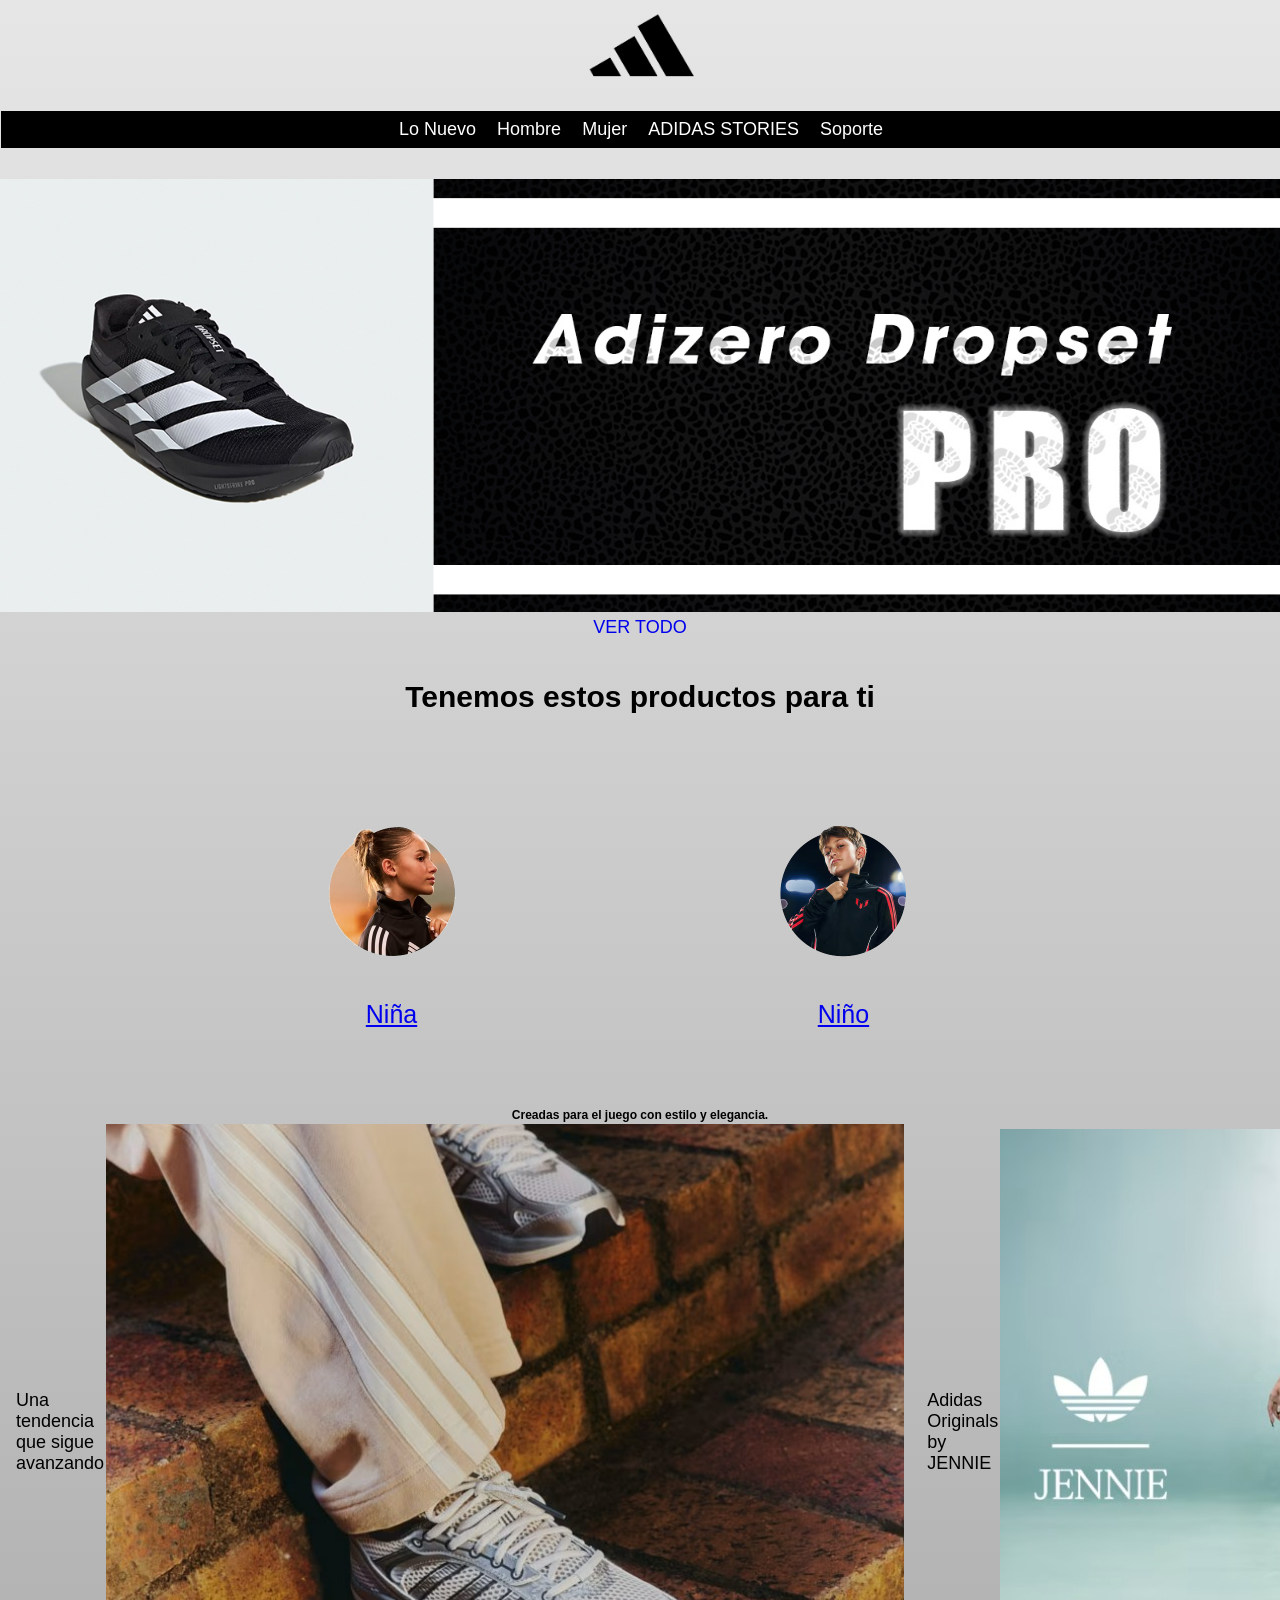
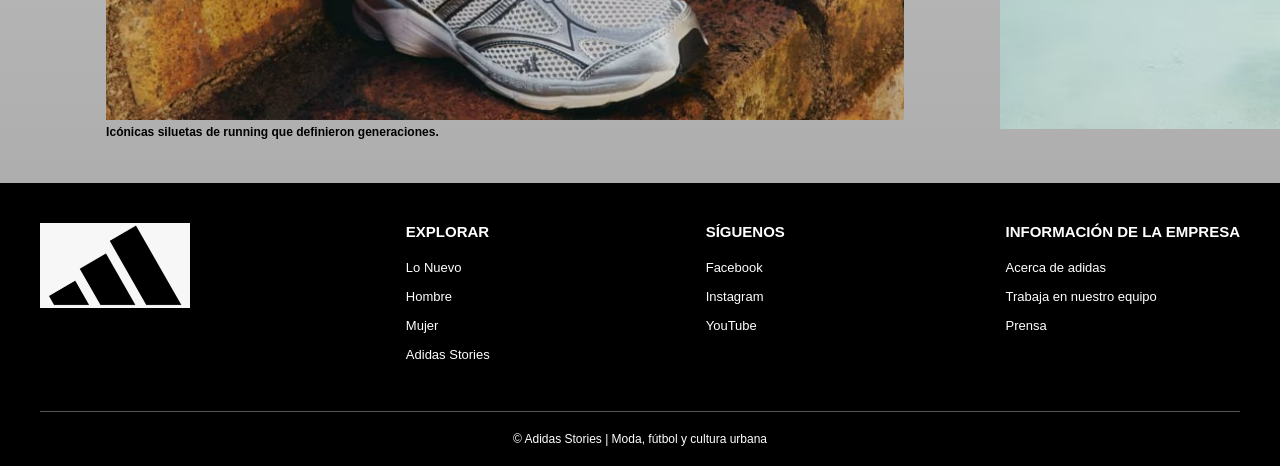
<file: index.html>
<!DOCTYPE html>
<html lang="en">
<head>
    <meta charset="UTF-8">
    <meta name="viewport" content="width=device-width, initial-scale=1.0">
    <title>Adidas</title>
    <link rel="stylesheet" href="CSS/estilo-web.css">
    <link rel="stylesheet" href="CSS-FOOTER/estilo-footer.css">
    <link rel="shortcut icon" href="imagenes/favicon.png" type="image-png">
    <link rel="stylesheet" href="CSS/stories.css">
</head>
<body>
    <header>
        <center><a href="index.html"><img src="imagenes/logo-adidas.png" width="10%"></a></center>
    </header>
    <nav>
        <h3>&nbsp;<menu></menu></h3>
        <ul><center>
            <a href="index.html"><li>Lo Nuevo</li></a>
            <a href="hombre.html"><li>Hombre</li></a>
            <a href="mujer.html"><li>Mujer</li></a>
            <a href="ADIDAS-STORIES.html"><li>ADIDAS STORIES</li></a>
            <a href="#"><li>Soporte</li></a>
        </center>
        </ul>
    </nav>
    <section>
    </section>
    <CENTER>
        <img src="imagenes/Banner-01.jpg" width="100%">
        <a href="https://www.adidas.pe/zapatillas-adizero-evo-sl" 
        target="_blank" style="text-decoration: none;">
            VER TODO 
        </a>
    </CENTER>
    </section>
    <br>
    <br>
    <center>
        <article>
            <h2>Tenemos estos productos para ti</h2>
        </article>
    </center>
    <br><br>
    <section>
        <ul>
        <li><a href="#"><img src="imagenes/nina.png" width="50%"><br>Niña</a></li>
        <li><a href="#"><img src="imagenes/nino.png" width="50%"><br>Niño</a><li></li>
        </ul>
    </section>
    <br><br>
    <center>
        <table>
            <tr>
                <td>&nbsp;</td>
                <td>&nbsp;</td>
                <td>Una tendencia que sigue avanzando</td>
                <td>
                    <a href="#" ><img src="imagenes/1.jpg"></a>
                    <h6>Icónicas siluetas de running que definieron generaciones.</h6>
                </td>
                <td>&nbsp;</td>
                <td>&nbsp;</td>
                <td>&nbsp;</td>
                <td>Adidas Originals by JENNIE</td>
                <td><a href="#"><img src="imagenes/2.jpg"></a></td>
                <h6>Creadas para el juego con estilo y elegancia.</h6></td>
            </tr>
        </table>
    </center>
    <br>
    <br>
    <footer class="stories-footer">

        <div class="stories-footer-contenido">

            <div class="stories-footer-logo">
                <a href="index.html">
                    <img src="imagenes/Adidas-Logo.jpg" alt="Adidas">
                </a>
            </div>

            <div class="stories-footer-columna">
                <h4>EXPLORAR</h4>

                <ul>
                    <li><a href="index.html">Lo Nuevo</a></li>
                    <li><a href="hombre.html">Hombre</a></li>
                    <li><a href="mujer.html">Mujer</a></li>
                    <li><a href="ADIDAS-STORIES.html">Adidas Stories</a></li>
                </ul>
            </div>

            <div class="stories-footer-columna">
                <h4>SÍGUENOS</h4>

                <ul>
                    <li><a href="https://www.facebook.com/adidas" target="_blank">Facebook</a></li>
                    <li><a href="https://www.instagram.com/adidaspe/">Instagram</a></li>
                    <li><a href="https://www.youtube.com/c/adidas">YouTube</a></li>
                </ul>
            </div>

            <div class="stories-footer-columna">
                <h4>INFORMACIÓN DE LA EMPRESA</h4>

                <ul>
                    <li><a href="https://www.adidas.pe/">Acerca de adidas</a></li>
                    <li><a href="https://www.adidas.pe/">Trabaja en nuestro equipo</a></li>
                    <li><a href="https://www.adidas.pe/">Prensa</a></li>
                </ul>
            </div>

        </div>

        <div class="stories-footer-final">
            <p>© Adidas Stories | Moda, fútbol y cultura urbana</p>
        </div>

    </footer>
</body>
</html>
</file>
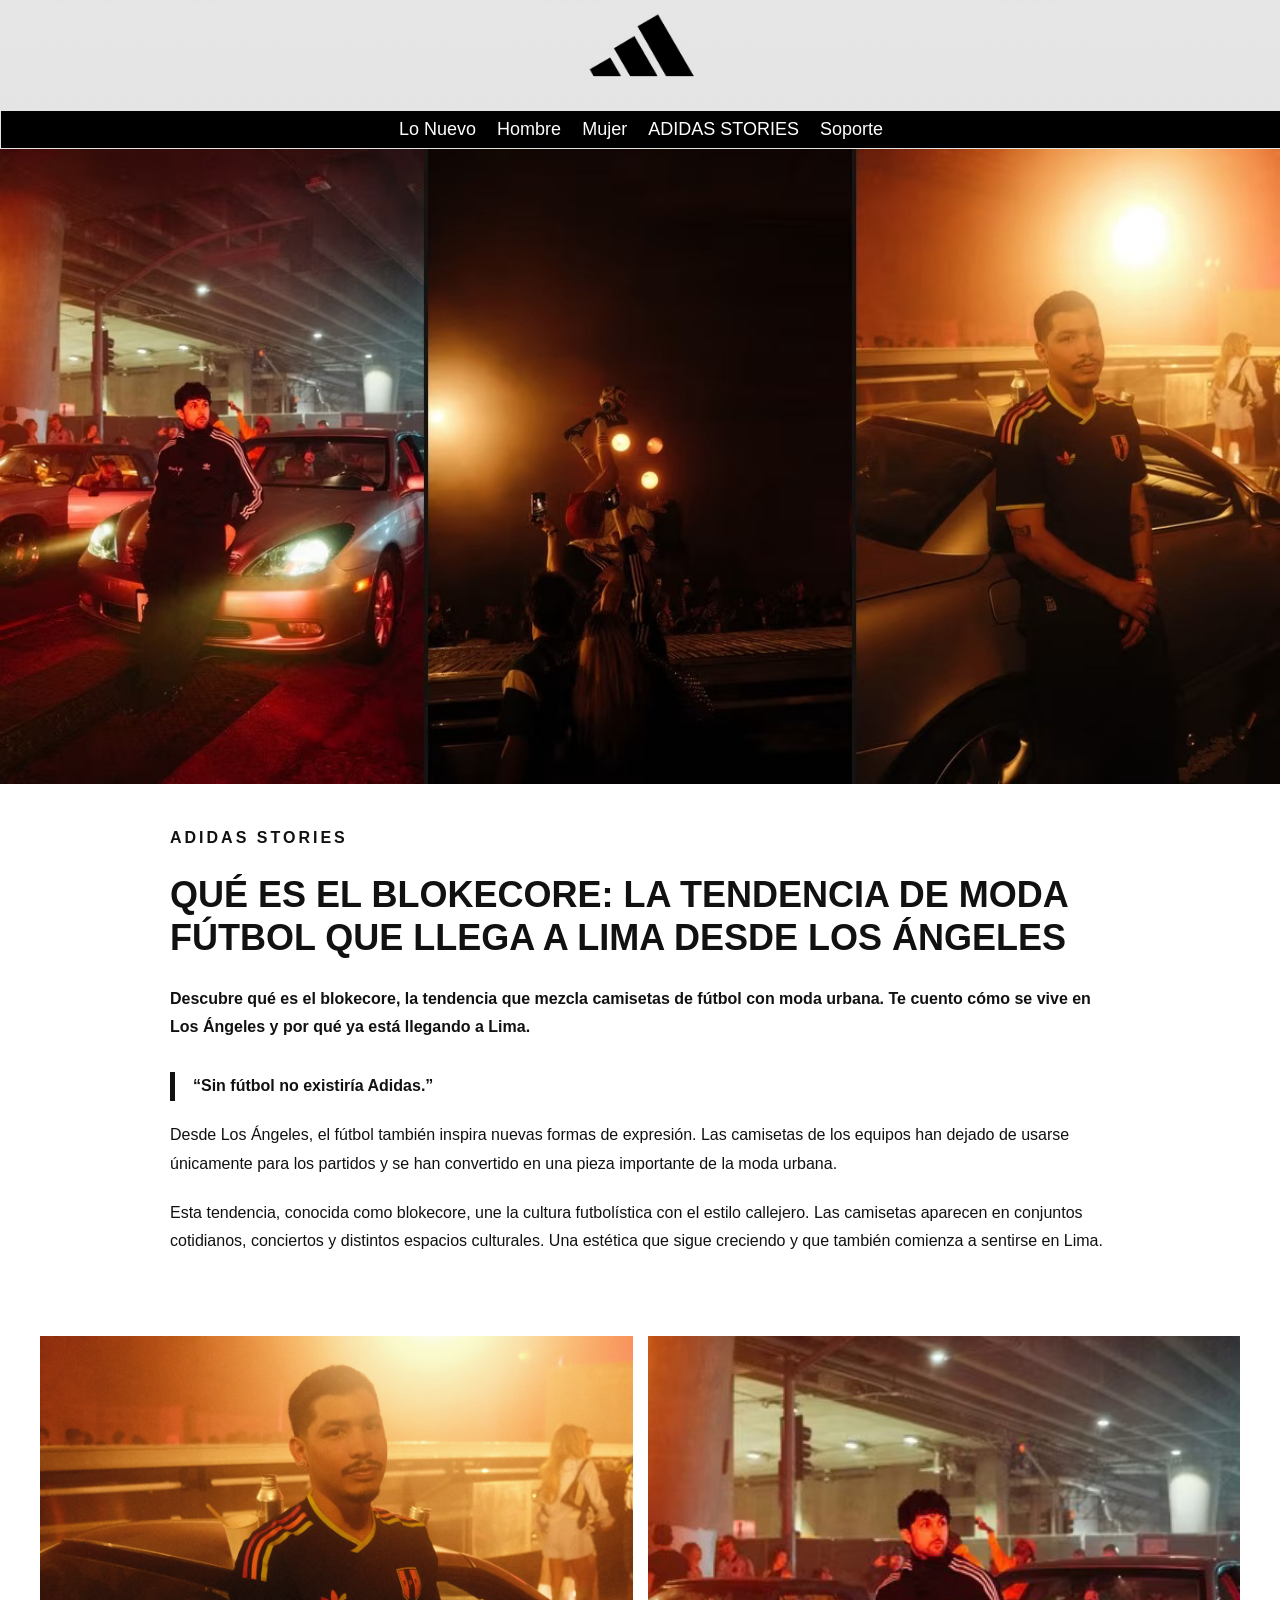
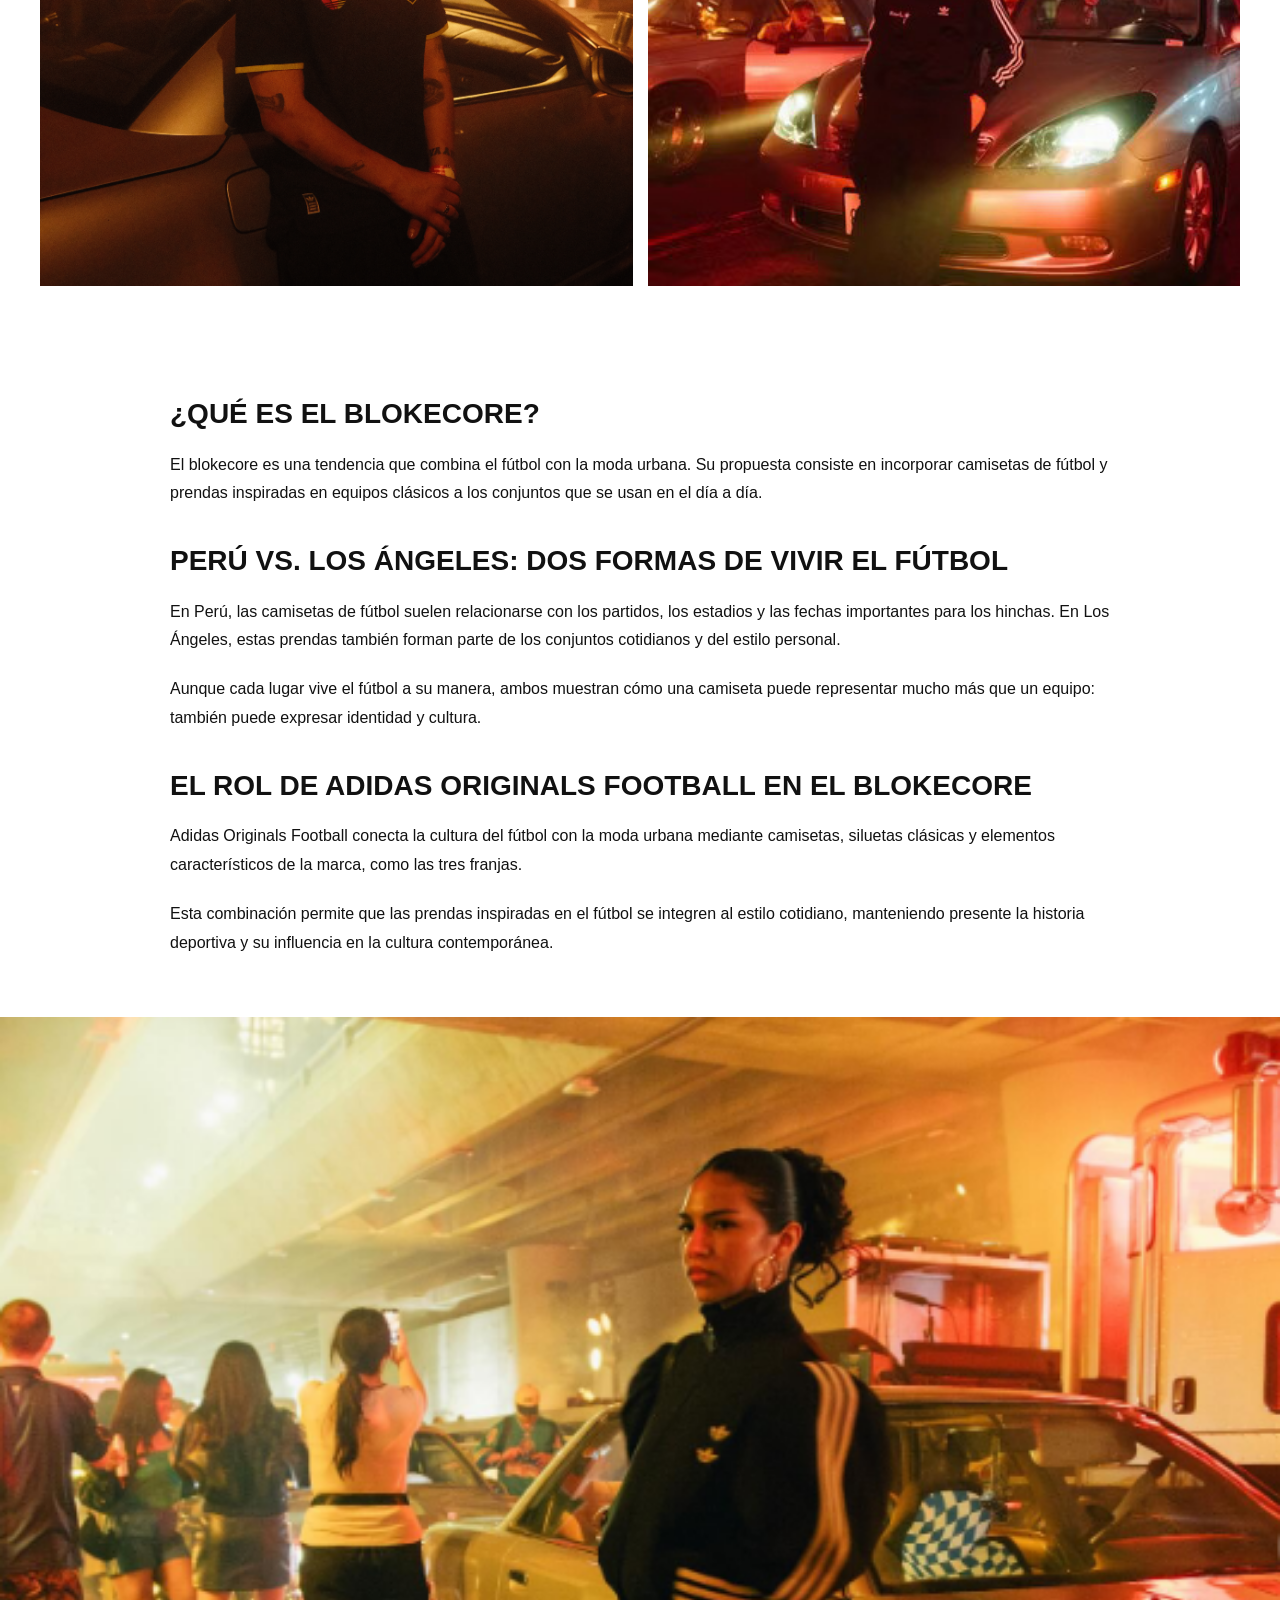
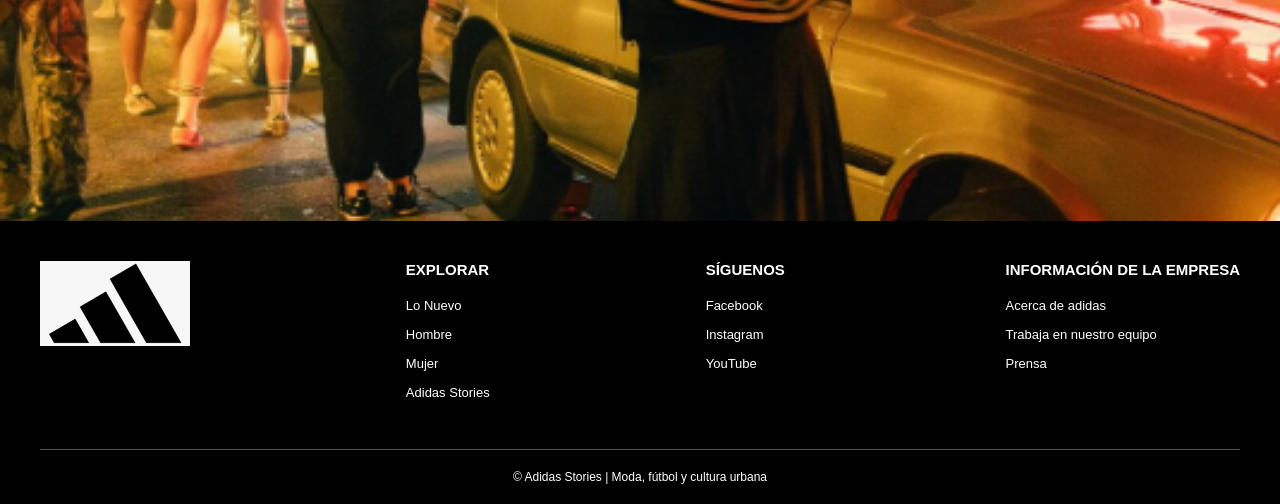
<file: ADIDAS-STORIES.html>
<!DOCTYPE html>
<html lang="es">
<head>
    <meta charset="UTF-8">
    <meta name="viewport" content="width=device-width, initial-scale=1.0">
    <title>ADIDAS STORIES</title>
    <link rel="stylesheet" href="CSS/estilo-web.css">
    <link rel="stylesheet" href="CSS-FOOTER/estilo-footer.css">
    <link rel="stylesheet" href="CSS/stories.css">
    <link rel="shortcut icon" href="imagenes/favicon.png" type="image/png">
</head>

<body>

    <header>
        <center>
            <a href="index.html">
                <img src="imagenes/logo-adidas.png" width="10%" alt="Logo Adidas">
            </a>
        </center>
    </header>

    <nav>
        <h3>&nbsp;<menu></menu></h3>

        <ul>
            <center>
                <a href="index.html"><li>Lo Nuevo</li></a>
                <a href="hombre.html"><li>Hombre</li></a>
                <a href="mujer.html"><li>Mujer</li></a>
                <a href="ADIDAS-STORIES.html"><li>ADIDAS STORIES</li></a>
                <a href="#"><li>Soporte</li></a>
            </center>
        </ul>
    </nav>


    <div class="stories">

        <div class="stories-banner">
            <img src="imagenes/BANNER-1.jpg" alt="Adidas Stories">
        </div>

        <section class="stories-texto">

            <p class="stories-etiqueta">ADIDAS STORIES</p>

            <h1>
                QUÉ ES EL BLOKECORE: LA TENDENCIA DE MODA FÚTBOL
                QUE LLEGA A LIMA DESDE LOS ÁNGELES
            </h1>

            <p class="stories-intro">
                Descubre qué es el blokecore, la tendencia que mezcla
                camisetas de fútbol con moda urbana. Te cuento cómo se
                vive en Los Ángeles y por qué ya está llegando a Lima.
            </p>

            <p class="stories-cita">
                “Sin fútbol no existiría Adidas.”
            </p>

            <p>
                Desde Los Ángeles, el fútbol también inspira nuevas formas
                de expresión. Las camisetas de los equipos han dejado de
                usarse únicamente para los partidos y se han convertido
                en una pieza importante de la moda urbana.
            </p>

            <p>
                Esta tendencia, conocida como blokecore, une la cultura
                futbolística con el estilo callejero. Las camisetas aparecen
                en conjuntos cotidianos, conciertos y distintos espacios
                culturales. Una estética que sigue creciendo y que también
                comienza a sentirse en Lima.
            </p>

        </section>

        <div class="stories-galeria">

            <table>
                <tr>
                    <td>
                        <img src="imagenes/IMAGEN-11.jpg"
                             alt="Estilo urbano inspirado en el fútbol">
                    </td>

                    <td>
                        <img src="imagenes/IMAGEN - 22.jpg"
                             alt="Moda urbana y camiseta de fútbol">
                    </td>
                </tr>
            </table>

        </div>

        <section class="stories-texto stories-texto-secundario">

            <h2>¿QUÉ ES EL BLOKECORE?</h2>

            <p>
                El blokecore es una tendencia que combina el fútbol con
                la moda urbana. Su propuesta consiste en incorporar
                camisetas de fútbol y prendas inspiradas en equipos
                clásicos a los conjuntos que se usan en el día a día.
            </p>

            <h2>PERÚ VS. LOS ÁNGELES: DOS FORMAS DE VIVIR EL FÚTBOL</h2>

            <p>
                En Perú, las camisetas de fútbol suelen relacionarse con
                los partidos, los estadios y las fechas importantes para
                los hinchas. En Los Ángeles, estas prendas también forman
                parte de los conjuntos cotidianos y del estilo personal.
            </p>

            <p>
                Aunque cada lugar vive el fútbol a su manera, ambos
                muestran cómo una camiseta puede representar mucho más
                que un equipo: también puede expresar identidad y cultura.
            </p>

            <h2>EL ROL DE ADIDAS ORIGINALS FOOTBALL EN EL BLOKECORE</h2>

            <p>
                Adidas Originals Football conecta la cultura del fútbol
                con la moda urbana mediante camisetas, siluetas clásicas
                y elementos característicos de la marca, como las tres
                franjas.
            </p>

            <p>
                Esta combinación permite que las prendas inspiradas en
                el fútbol se integren al estilo cotidiano, manteniendo
                presente la historia deportiva y su influencia en la
                cultura contemporánea.
            </p>

        </section>

        <div class="stories-imagen-final">
            <img src="imagenes/IMAGEN-33.png"
                 alt="Adidas Originals Football y la cultura urbana">
        </div>

    </div>

    <footer class="stories-footer">

        <div class="stories-footer-contenido">

            <div class="stories-footer-logo">
                <a href="index.html">
                    <img src="imagenes/Adidas-Logo.jpg" alt="Adidas">
                </a>
            </div>

            <div class="stories-footer-columna">
                <h4>EXPLORAR</h4>

                <ul>
                    <li><a href="index.html">Lo Nuevo</a></li>
                    <li><a href="hombre.html">Hombre</a></li>
                    <li><a href="mujer.html">Mujer</a></li>
                    <li><a href="ADIDAS-STORIES.html">Adidas Stories</a></li>
                </ul>
            </div>

            <div class="stories-footer-columna">
                <h4>SÍGUENOS</h4>

                <ul>
                    <li><a href="https://www.facebook.com/adidas" target="_blank">Facebook</a></li>
                    <li><a href="https://www.instagram.com/adidaspe/">Instagram</a></li>
                    <li><a href="https://www.youtube.com/c/adidas">YouTube</a></li>
                </ul>
            </div>

            <div class="stories-footer-columna">
                <h4>INFORMACIÓN DE LA EMPRESA</h4>

                <ul>
                    <li><a href="https://www.adidas.pe/">Acerca de adidas</a></li>
                    <li><a href="https://www.adidas.pe/">Trabaja en nuestro equipo</a></li>
                    <li><a href="https://www.adidas.pe/">Prensa</a></li>
                </ul>
            </div>

        </div>

        <div class="stories-footer-final">
            <p>© Adidas Stories | Moda, fútbol y cultura urbana</p>
        </div>

    </footer>

</body>
</html>
</file>
<file: CSS/estilo-web.css>
*{
    margin: 5px;
    padding: 8px;
}
body{
    font-family: sans-serif;
    font-size: 12px;
    background: linear-gradient(rgb(231, 225, 225), 
    rgb(163, 162, 162));
}
h3{
display: none;
}
nav{
align-items: center;
margin: 1px;
width: 100%;
}
nav ul li{
    display: inline-block;
    padding: 2px;
    color: white;
    background: black;
}
nav ul{
    list-style: none;
    background: black;
}
nav ul li:hover{
    font-family:Arial, Helvetica, sans-serif;
    display:inline-block;
    padding: 4px;
    background: white;
    color: black;
}
section{
    background: rgb(73, 75, 73);
    font-family: Impact, Haettenschweiler, 'Arial Narrow Bold', sans-serif;
    margin: auto;
    width: auto;
    align-items: center;
    color: white;
    font-size: 25px;
    padding: 15px;
}
h2{
    font-size: 30px;
    color: black;
    font-family:Impact, Haettenschweiler, 'Arial Narrow Bold', sans-serif;
}
h2:hover{
    padding: 2px;
    color: red;
}
section{
    width: 100%;
    margin: auto;
    text-align: center;
}
section ul{
    width: 100%;
    list-style: none;
}
section ul li{
    text-align: center;
    font-family: sans-serif;
    color: aqua;
    background: none;
    display: inline-block;
    padding: 1.8%;
}
h4{
    font-size: 12px;
    color: white;
}
section ul li{
    background: none;
    border-radius: 5px;
    -moz-border-radius:35px;
    -webkit-border-radius: 35px;
}
table tr td a img:hover{
    max-width: 100%;
    background-color: transparent;
}
section ul li a img{
    max-width: 100%;
    background-color: transparent;
}
section ul li a img:hover{
    background: rgb(8, 8, 8);
    border-radius: 5px;
    -moz-border-radius: 35px;
    -webkit-border-radius: 35px;
}
*{
margin: 0px;
padding: 0px;
}
body{
    font-family: sans-serif;
    font-size: 18px;
    background: linear-gradient(rgb(230, 230, 230), rgb(165,165,165));
}
h3{
display: none;
}
nav{
align-items: center;
margin: 1px;
width: 100%;
}
nav ul li{
    display: inline-block;
    padding: 8px;
    color: white;
    background: black;
    transition: .5s;
    transition-delay: .08s;
}
nav ul{
    list-style: none;
    background: black;
}
nav ul li:hover{
    font-family: Arial, Helvetica, sans-serif;
    display: inline-block;
    padding: 2px;
    background: white;
    color: black;
    border-radius: 5px;
    transition: .5s;
}
section{
    background: none;
    font-family: Impact, Haettenschweiler, 'Arial Narrow Bold', sans-serif;
    margin: auto;
    width: auto;
    align-items: center;
    color: white;
    font-size: 25px;
    padding: 15px;
}

section{
    width: 100%;
    margin: auto;
    text-align: center;
}
section ul{
    width: 100%;
    list-style: none;
}
section ul li{
    text-align: center;
    font-family: sans-serif;
    color: aqua;
    background: white;
    background-image: image(img/1.jpeg);
    display: inline-block;
    padding: 1.8%;
}
h4{
    font-size: 12px;
    color: white;
}
section ul li{
    background: none;
    border-radius: 5px;
    -moz-border-radius: 35px;
    -webkit-border-radius: 35px;
}
table tr td a img:hover{
   max-width: 100%;
   background-color: transparent;
}
section ul li a img{
    max-width: 100%;
    background-color: transparent;
    transition: .5s;
}
section ul li a img:hover{
    background: black;
    border-radius: 10px;
    -moz-border-radius:35px;
    -webkit-border-radius:35px;
    transition: .5s;
}



::selection{
    color: gray;
    background-color: black;
}
</file>
<file: CSS-FOOTER/estilo-footer.css>
*{
    margin: 0px;
    padding: 0px;
    box-sizing: border-box;
    list-style: none;
}
.container{
    max-width: 1200px;
    margin: 0px;
}
.footer{
    background-color: none;
    padding: 50px;
}
.footer-row{
    display: flex;
    flex-wrap: wrap;
}
.footer-link {
 width: 25%;
 padding: 15px;
}
.footer-link h4{
    font-size:15px;
    font-family:sans-serif;
    color: white;
    border-bottom: 2px;
    display: inline-block;
    padding-bottom: 10px;
}
.footer-link ul li a{
    font-size: 15px;
    color: white;
    display: block;
    margin-bottom: 15px;
    transition: all .3s ease;
}
.footer-link ul li a:hover{
   color: yellow;
   padding-left: 15px;
}
@media (max-width<.950px){
    .footer-row{
        width: 100%;
        margin-bottom: 29px;
    }
}
</file>
<file: CSS/stories.css>
.stories {
    width: 100%;
    margin: 0;
    padding: 0;
    background-color: white;
    color: #111111;
    font-family: Arial, Helvetica, sans-serif;
}

.stories-banner {
    width: 100%;
    margin: 0;
    padding: 0;
}

.stories-banner img {
    display: block;
    width: 100%;
    height: auto;
}

.stories section.stories-texto {
    display: block;
    width: 100%;
    max-width: 1000px;
    margin: 0 auto;
    padding: 40px 30px;
    box-sizing: border-box;
    background: white;
    color: #111111;
    font-family: Arial, Helvetica, sans-serif;
    font-size: 16px;
    text-align: left;
    line-height: 1.8;
}

.stories-etiqueta {
    font-size: 13px;
    font-weight: bold;
    letter-spacing: 3px;
    margin-bottom: 18px;
}

.stories-texto h1 {
    color: #111111;
    font-family: Arial, Helvetica, sans-serif;
    font-size: 36px;
    line-height: 1.2;
    font-weight: bold;
    margin: 0 0 25px;
    padding: 0;
}

.stories-intro {
    font-size: 19px;
    font-weight: bold;
    margin-bottom: 25px;
}

.stories-cita {
    font-size: 25px;
    font-weight: bold;
    border-left: 5px solid #111111;
    padding-left: 18px;
    margin: 30px 0;
}

.stories-texto p {
    color: #111111;
    font-family: Arial, Helvetica, sans-serif;
    font-size: 16px;
    line-height: 1.8;
    margin-bottom: 20px;
}

.stories-texto h2 {
    color: #111111;
    font-family: Arial, Helvetica, sans-serif;
    font-size: 28px;
    line-height: 1.3;
    font-weight: bold;
    margin: 35px 0 18px;
    padding: 0;
}

.stories-texto h2:hover {
    color: #111111;
    padding: 0;
}


.stories-galeria {
    width: 100%;
    padding: 0 25px;
    margin: 20px auto 35px;
    box-sizing: border-box;
}

.stories-galeria table {
    width: 100%;
    border-collapse: separate;
    border-spacing: 15px 0;
    table-layout: fixed;
}

.stories-galeria td {
    width: 50%;
    padding: 0;
    vertical-align: top;
}

.stories-galeria img {
    display: block;
    width: 100%;
    height: 550px;
    object-fit: cover;
    object-position: center;
}

.stories-imagen-final {
    width: 100%;
    margin: 0;
    padding: 0;
}

.stories-imagen-final img {
    display: block;
    width: 100%;
    height: auto;
}

footer.stories-footer {
    display: block;
    width: 100%;
    background-color: black;
    color: white;
    padding: 40px 30px 0;
    box-sizing: border-box;
    font-family: Arial, Helvetica, sans-serif;
}

.stories-footer-contenido {
    max-width: 1200px;
    margin: 0 auto;
    display: flex;
    flex-wrap: wrap;
    justify-content: space-between;
    align-items: flex-start;
    gap: 30px;
}

.stories-footer-logo {
    width: 18%;
}

.stories-footer-logo img {
    display: block;
    width: 100%;
    max-width: 150px;
    height: auto;
}

.stories-footer-columna {
    min-width: 150px;
}

.stories-footer-columna h4 {
    color: white;
    font-size: 15px;
    font-family: Arial, Helvetica, sans-serif;
    font-weight: bold;
    margin-bottom: 20px;
}

.stories-footer-columna ul {
    list-style: none;
    padding: 0;
    margin: 0;
}

.stories-footer-columna ul li {
    list-style: none;
    margin-bottom: 14px;
}

.stories-footer-columna ul li a {
    display: block;
    color: white;
    font-size: 13px;
    font-family: Arial, Helvetica, sans-serif;
    text-decoration: none;
    margin-bottom: 10px;
}

.stories-footer-columna ul li a:hover {
    color: #aaaaaa;
}

.stories-footer-final {
    max-width: 1200px;
    margin: 35px auto 0;
    padding: 20px 0;
    border-top: 1px solid #555555;
    text-align: center;
}

.stories-footer-final p {
    color: white;
    font-size: 12px;
    margin: 0;
}

@media screen and (max-width: 700px) {

    .stories section.stories-texto {
        padding: 30px 20px;
    }

    .stories-texto h1 {
        font-size: 27px;
    }

    .stories-intro {
        font-size: 17px;
    }

    .stories-texto h2 {
        font-size: 23px;
    }

    .stories-galeria {
        padding: 0 15px;
    }

    .stories-galeria table,
    .stories-galeria tbody,
    .stories-galeria tr {
        display: block;
        width: 100%;
    }

    .stories-galeria td {
        display: block;
        width: 100%;
        margin-bottom: 20px;
    }

    .stories-galeria img {
        height: 450px;
    }

    .stories-footer-contenido {
        gap: 30px 15px;
    }

    .stories-footer-logo {
        width: 100%;
    }

    .stories-footer-columna {
        width: calc(50% - 10px);
        min-width: 0;
    }
}
</file>
